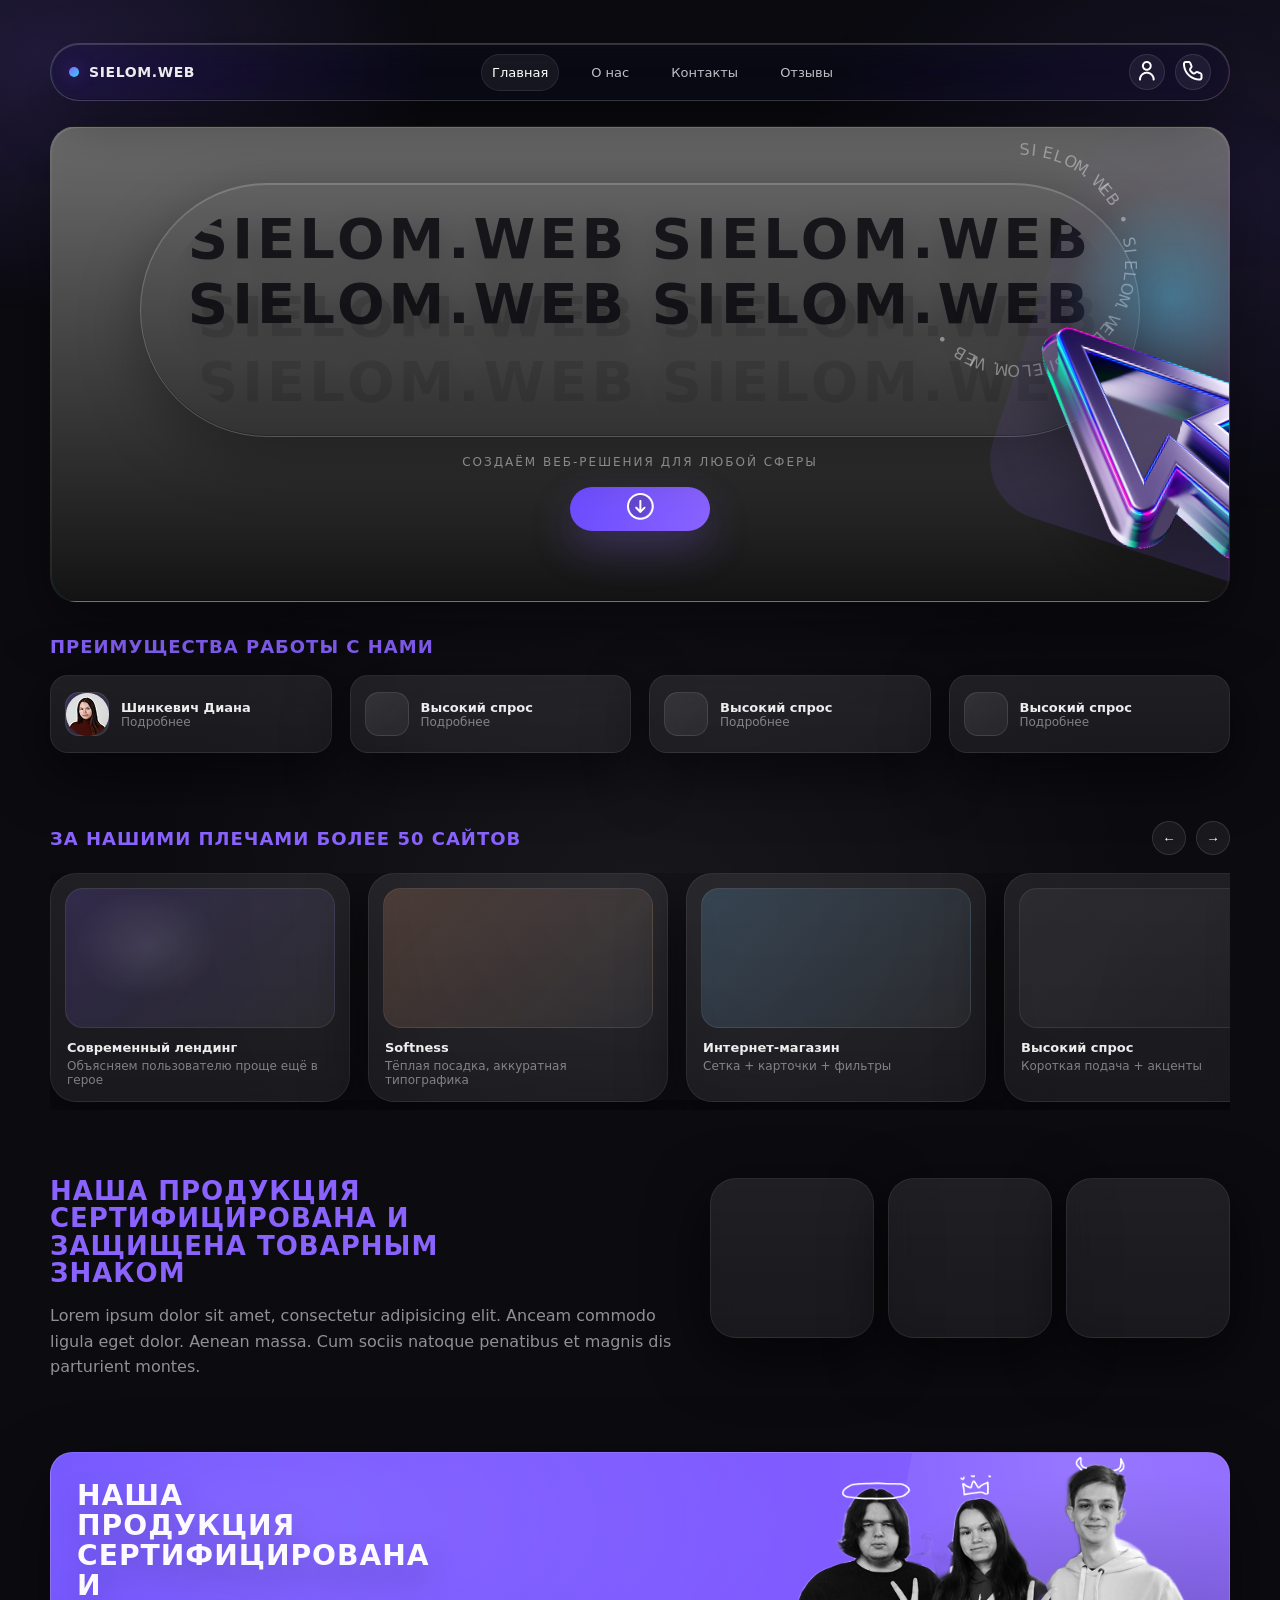
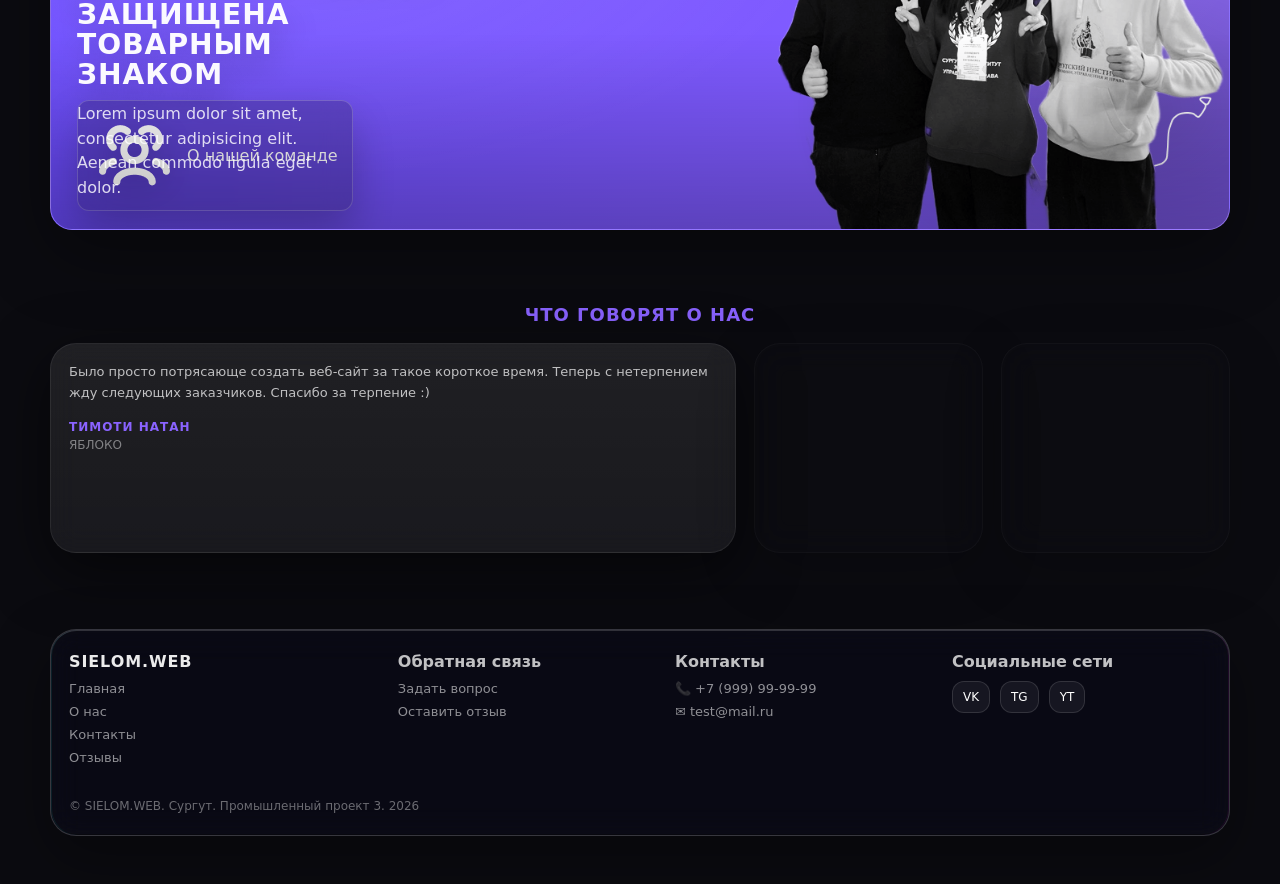
<file: main/index.html>
<!doctype html>
<html lang="ru">
<head>
  <meta charset="utf-8" />
  <meta name="viewport" content="width=device-width, initial-scale=1" />
  <title>SIELOM.WEB</title>
  <link rel="stylesheet" href="style.css" />
</head>

<body>
  <div class="bg-glow" aria-hidden="true"></div>

  <header class="topbar">
    <div class="container topbar__inner glass">
      <a class="brand" href="#">
        <span class="brand__dot"></span>
        SIELOM.WEB
      </a>

      <nav class="nav">
        <a class="nav__link is-active" href="#">Главная</a>
        <a class="nav__link" href="#about">О нас</a>
        <a class="nav__link" href="#contact">Контакты</a>
        <a class="nav__link" href="#reviews">Отзывы</a>
      </nav>

      <div class="topbar__actions">
        <button class="icon-btn" aria-label="Профиль"><img src="user.png" alt=""></button>
        <button class="icon-btn" aria-label="Звонок"><img src="phone.png" alt=""></button>
      </div>
    </div>
  </header>

  <!-- HERO -->
  <main class="container">
    <section class="hero ">
      <div class="hero__inner">
                  <img class="hero__cursor" src="cursor.png" alt="" aria-hidden="true">
        <div class="hero__mark-wrap">
        <div class="hero__mark">
          <div class="hero__marquee">
            <div class="hero__marquee-line">SIELOM.WEB SIELOM.WEB SIELOM.WEB SIELOM.WEB</div>
            <div class="hero__marquee-line is-shift">SIELOM.WEB SIELOM.WEB SIELOM.WEB SIELOM.WEB</div>
          </div>
        </div>
          <div class="hero__ring ring" data-text="SIELOM.WEB • SIELOM.WEB • SIELOM.WEB •"></div>
        </div>
        <p class="hero__sub">СОЗДАЁМ ВЕБ-РЕШЕНИЯ ДЛЯ ЛЮБОЙ СФЕРЫ</p>

        <button class="pill-btn" type="button" aria-label="Скролл вниз">
          <span class="pill-btn__icon"><img src="icon_down.png" alt=""></span>
        </button>

        <div class="hero__decor" aria-hidden="true"></div>
      </div>
    </section>

    <!-- FEATURES -->
    <section class="section" id="about">
      <div class="section__head">
        <h2 class="section__title accent">ПРЕИМУЩЕСТВА РАБОТЫ С НАМИ</h2>
      </div>

      <div class="features">
        <article class="mini-card glass">
          <div class="mini-card__avatar"><img src="designer.png" alt=""></div>
          <div class="mini-card__meta">
            <div class="mini-card__name">Шинкевич Диана</div>
            <div class="mini-card__sub">Подробнее</div>
          </div>
        </article>

        <article class="mini-card glass">
          <div class="mini-card__avatar is-gray"></div>
          <div class="mini-card__meta">
            <div class="mini-card__name">Высокий спрос</div>
            <div class="mini-card__sub">Подробнее</div>
          </div>
        </article>

        <article class="mini-card glass">
          <div class="mini-card__avatar is-gray"></div>
          <div class="mini-card__meta">
            <div class="mini-card__name">Высокий спрос</div>
            <div class="mini-card__sub">Подробнее</div>
          </div>
        </article>

        <article class="mini-card glass">
          <div class="mini-card__avatar is-gray"></div>
          <div class="mini-card__meta">
            <div class="mini-card__name">Высокий спрос</div>
            <div class="mini-card__sub">Подробнее</div>
          </div>
        </article>
      </div>
    </section>

    <!-- PORTFOLIO  -->
    <section class="section">
      <div class="section__head section__head--row">
        <h2 class="section__title accent">ЗА НАШИМИ ПЛЕЧАМИ БОЛЕЕ 50 САЙТОВ</h2>

        <div class="arrows">
          <button class="arrow-btn" aria-label="Назад">←</button>
          <button class="arrow-btn" aria-label="Вперёд">→</button>
        </div>
      </div>

      <div class="strip">
        <article class="shot glass">
          <div class="shot__img"></div>
          <div class="shot__text">
            <div class="shot__title">Современный лендинг</div>
            <div class="shot__sub">Объясняем пользователю проще ещё в герое</div>
          </div>
        </article>

        <article class="shot glass">
          <div class="shot__img is-soft"></div>
          <div class="shot__text">
            <div class="shot__title">Softness</div>
            <div class="shot__sub">Тёплая посадка, аккуратная типографика</div>
          </div>
        </article>

        <article class="shot glass">
          <div class="shot__img is-store"></div>
          <div class="shot__text">
            <div class="shot__title">Интернет-магазин</div>
            <div class="shot__sub">Сетка + карточки + фильтры</div>
          </div>
        </article>

        <article class="shot glass">
          <div class="shot__img is-dark"></div>
          <div class="shot__text">
            <div class="shot__title">Высокий спрос</div>
            <div class="shot__sub">Короткая подача + акценты</div>
          </div>
        </article>
      </div>
    </section>

    <!-- TWO COLUMN TEXT + GALLERY -->
    <section class="section">
      <div class="two">
        <div class="two__left">
          <h2 class="big accent">
            НАША ПРОДУКЦИЯ<br />
            СЕРТИФИЦИРОВАНА И<br />
            ЗАЩИЩЕНА ТОВАРНЫМ<br />
            ЗНАКОМ
          </h2>
          <p class="muted">
            Lorem ipsum dolor sit amet, consectetur adipisicing elit. Anceam commodo ligula eget dolor.
            Aenean massa. Cum sociis natoque penatibus et magnis dis parturient montes.
          </p>
        </div>

        <div class="two__right">
          <div class="gallery">
            <div class="gcard glass"></div>
            <div class="gcard glass"></div>
            <div class="gcard glass"></div>
          </div>
        </div>
      </div>
    </section>

    <!-- PURPLE TEAM BANNER -->
    <section class="banner">
      <div class="banner__inner">
        <div class="banner__copy">
          <h2 class="banner__title">НАША ПРОДУКЦИЯ<br>СЕРТИФИЦИРОВАНА И<br>ЗАЩИЩЕНА ТОВАРНЫМ<br>ЗНАКОМ</h2>
          <p class="banner__text">
            Lorem ipsum dolor sit amet, consectetur adipisicing elit. Aenean commodo ligula eget dolor.
          </p>
        </div>

        <div class="banner__team" aria-hidden="true">
          <!-- место фото -->
          <div class="team-silhouette"><img src="command_photo.png" alt=""></div>
        </div>

        <a class="banner__btn glass" href="#about">
          <span class="banner__btn-ico"><img src="Users_Group.png" alt=""></span>
          <span>О нашей команде</span>
        </a>
      </div>
    </section>

    <!-- REVIEWS -->
    <section class="section" id="reviews">
      <div class="section__head center">
        <h2 class="section__title accent">ЧТО ГОВОРЯТ О НАС</h2>
      </div>

      <div class="reviews">
        <article class="review glass">
          <p class="review__text">
            Было просто потрясающе создать веб-сайт за такое короткое время. Теперь с нетерпением жду
            следующих заказчиков. Спасибо за терпение :)
          </p>
          <div class="review__who">
            <div class="review__name accent">ТИМОТИ НАТАН</div>
            <div class="review__sub">ЯБЛОКО</div>
          </div>
        </article>

        <article class="review glass is-dim"></article>
        <article class="review glass is-dim"></article>
      </div>
    </section>
  </main>

  <!-- FOOTER -->
  <footer class="footer" id="contact">
    <div class="container footer__inner glass">
      <div class="footer__col">
        <div class="footer__brand">SIELOM.WEB</div>
        <a class="footer__link" href="#">Главная</a>
        <a class="footer__link" href="#about">О нас</a>
        <a class="footer__link" href="#contact">Контакты</a>
        <a class="footer__link" href="#reviews">Отзывы</a>
      </div>

      <div class="footer__col">
        <div class="footer__title">Обратная связь</div>
        <a class="footer__link" href="#">Задать вопрос</a>
        <a class="footer__link" href="#">Оставить отзыв</a>
      </div>

      <div class="footer__col">
        <div class="footer__title">Контакты</div>
        <div class="footer__text">📞 +7 (999) 99-99-99</div>
        <div class="footer__text">✉️ test@mail.ru</div>
      </div>

      <div class="footer__col">
        <div class="footer__title">Социальные сети</div>
        <div class="social">
          <a class="social__btn" href="#" aria-label="VK">VK</a>
          <a class="social__btn" href="#" aria-label="TG">TG</a>
          <a class="social__btn" href="#" aria-label="YouTube">YT</a>
        </div>
      </div>

      <div class="footer__bottom">
        <span>© SIELOM.WEB. Сургут. Промышленный проект 3. 2026</span>
      </div>
    </div>
  </footer>

<script src="scripts.js"></script>
</body>
</html>
</file>
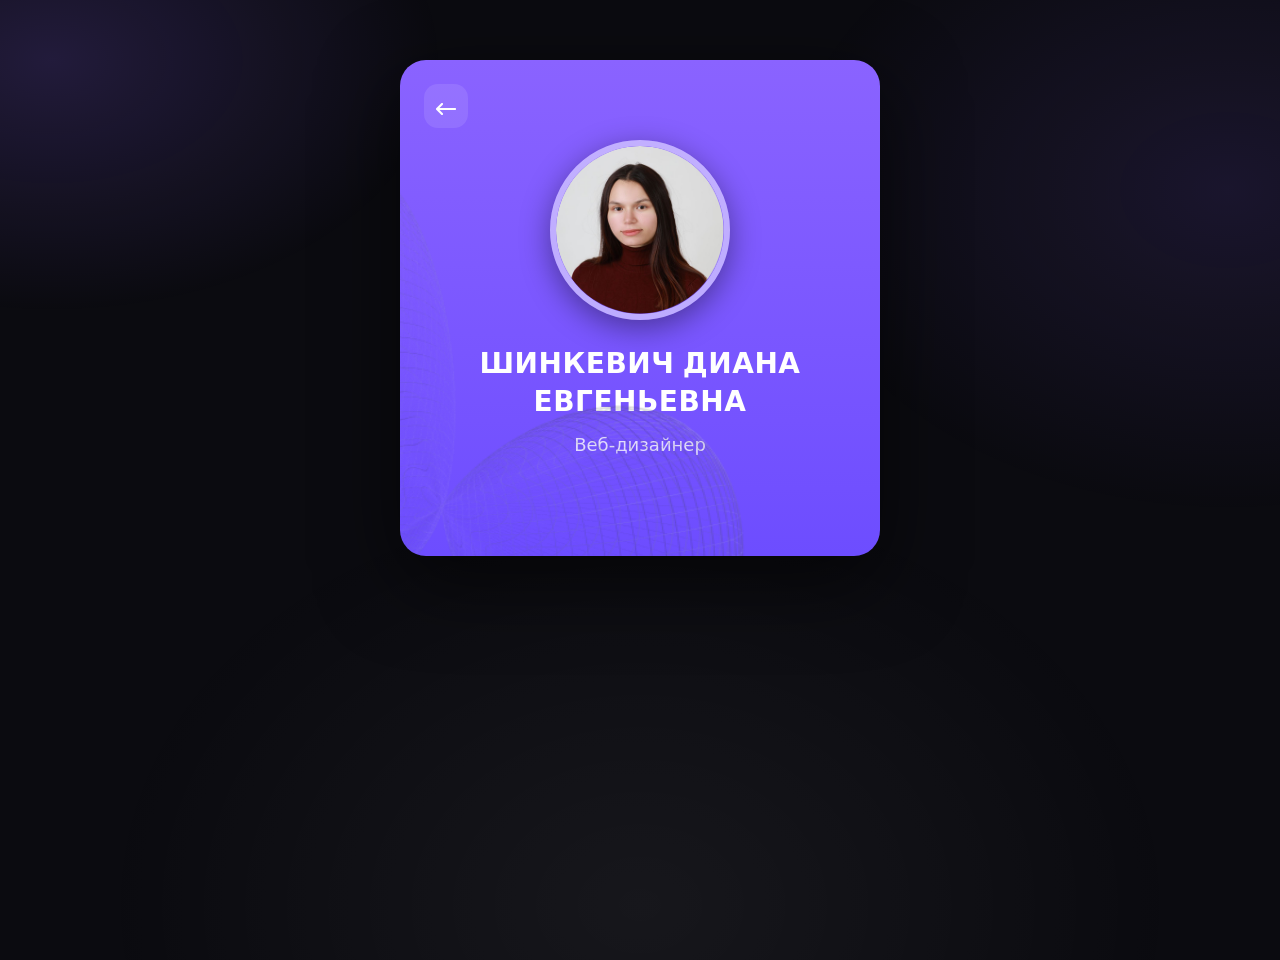
<file: card.html>
<!doctype html>
<html lang="ru">
<head>
  <meta charset="utf-8" />
  <meta name="viewport" content="width=device-width, initial-scale=1" />
  <title>Команда — SIELOM.WEB</title>
  <!-- Fonts -->
  <link rel="stylesheet" href="style.css" />
</head>
<body>
  <div class="bg-glow" aria-hidden="true"></div>

  <section class="team-card">
  <a class="team-card__back" href="index.html" aria-label="Назад"><img src="img/left-arrow.png" alt=""></a>

  <div class="team-card__avatar">
    <img src="img/designer-hero.png" alt="Шинкевич Диана Евгеньевна">
  </div>

  <h3 class="team-card__name">Шинкевич Диана Евгеньевна</h3>
  <div class="team-card__job">Веб‑дизайнер</div>

  <img class="team-card__shape" src="img/vector.png" alt="" aria-hidden="true">
</section>

</body>
</html>
</file>
<file: main/style.css>
:root{
  --bg: #0b0b10;
  --panel: rgba(255,255,255,.06);
  --panel-strong: rgba(255,255,255,.085);
  --stroke: rgba(255,255,255,.10);
  --stroke-soft: rgba(255,255,255,.07);

  --text: rgba(255,255,255,.92);
  --muted: rgba(255,255,255,.55);

  --accent: #8a63ff;   
  --accent2: #6d4dff;
  --shadow: 0 18px 60px rgba(0,0,0,.55);

  --radius-xl: 26px;
  --radius-lg: 18px;
  --radius-md: 14px;

  --container: 1180px;
}

*{ box-sizing:border-box; }
html,body{ height:100%; }
body{
  margin:0;
  font-family: ui-sans-serif, system-ui, -apple-system, Segoe UI, Roboto, Arial, "Noto Sans", "Helvetica Neue", sans-serif;
  background: var(--bg);
  color: var(--text);
}

/* container */
.container{
  width: min(var(--container), calc(100% - 40px));
  margin: 0 auto;
}

/* glow background */
.bg-glow{
  position: fixed;
  inset: -200px;
  pointer-events: none;
  background:
    radial-gradient(650px 420px at 15% 20%, rgba(138,99,255,.18), transparent 60%),
    radial-gradient(720px 520px at 85% 30%, rgba(138,99,255,.12), transparent 62%),
    radial-gradient(900px 700px at 50% 85%, rgba(255,255,255,.05), transparent 60%);
  filter: blur(0px);
  z-index: -1;
}

/* glass panel */
.glass{
  background: linear-gradient(180deg, var(--panel-strong), var(--panel));
  border: 1px solid var(--stroke-soft);
  box-shadow: var(--shadow);
  backdrop-filter: blur(14px);
  -webkit-backdrop-filter: blur(14px);
}

/* topbar */
.topbar{
  position: relative;
  top: 18px;
  z-index: 50;
  padding: 25px 18px ;
}
.topbar__inner{
  height: 58px;
  border-radius: 999px;
  display:flex;
  align-items:center;
  justify-content: space-between;
  padding: 18px 18px;
}

.brand{
  display:flex;
  align-items:center;
  gap:10px;
  text-decoration:none;
  color: var(--text);
  font-weight: 700;
  letter-spacing: .6px;
  font-size: 14px;
}
.brand__dot{
  width: 10px; height: 10px;
  border-radius: 999px;
  background: linear-gradient(135deg, var(--accent), #2dd4ff);
  box-shadow: 0 0 18px rgba(138,99,255,.45);
}

.nav{
  display:flex;
  gap: 22px;
  align-items:center;
}
.nav__link{
  color: rgba(255,255,255,.75);
  text-decoration:none;
  font-size: 13px;
  padding: 10px 10px;
  border-radius: 999px;
}
.nav__link:hover{ color: #fff; background: rgba(255,255,255,.05); }
.nav__link.is-active{
  color:#fff;
  background: rgba(255,255,255,.06);
  border: 1px solid rgba(255,255,255,.08);
}

.topbar__actions{
  display:flex;
  gap: 10px;
}
.icon-btn{
  width: 36px; height: 36px;
  border-radius: 999px;
  border: 1px solid rgba(255,255,255,.10);
  background: rgba(255,255,255,.06);
  color:#fff;
  cursor:pointer;
}
.icon-btn:hover{ background: rgba(255,255,255,.10); }

/* hero */
.hero {
  position: relative;
  margin-top: 18px;
  border-radius: var(--radius-xl);
  overflow: hidden;

  /* полупрозрачный тёмный фон, вместо сплошного градиента */
  border-radius: var(--radius-xl);
  background: rgba(28, 29, 48, 0.20);          /* вместо непрозрачного градиента */
  border: 1px solid rgba(255,255,255,.18);

  backdrop-filter: blur(18px) saturate(160%) contrast(1.05) brightness(1.05);
  -webkit-backdrop-filter: blur(18px) saturate(160%) contrast(1.05) brightness(1.05);

  box-shadow:
    0 22px 60px rgba(0,0,0,.35),
    inset 0 1px 0 rgba(255,255,255,.10),
    inset 0 -1px 0 rgba(0,0,0,.25);
}

.hero::before{
  content:"";
  position:absolute;
  inset:-60% -70% auto auto;
  width:700px;
  height:700px;
  background: radial-gradient(circle at 30% 30%, rgba(255,255,255,.22), transparent 60%);
  transform: rotate(15deg);
  opacity:.6;
  pointer-events:none;
  mix-blend-mode: screen;
  filter: blur(1px);
}

.hero::after{
  content:"";
  position:absolute;
  inset:0;
  border-radius: inherit;
  pointer-events:none;
  box-shadow:
    inset 1px 0 0 rgba(0,255,255,.15),
    inset -1px 0 0 rgba(255,0,255,.15),
    inset 0 1px 0 rgba(255,255,255,.12),
    inset 0 -1px 0 rgba(0,0,0,.22);
  opacity:.55;
  mix-blend-mode: screen;
  filter: blur(.5px);
}

.hero__inner{
  position: relative;
  padding: 56px 22px 70px;
  min-height: 360px;
  display:flex;
  flex-direction: column;
  align-items:center;
  justify-content:center;
  gap: 18px;
}



.hero__mark{
  width: min(1000px, 100%);
  position: relative;
  border-radius: 999px;
  padding: 22px 24px;
  overflow: hidden;

  /* тонкая рамка */
  border: 1px solid rgba(255,255,255,.18);

  /* отделяем и даём “стеклянный” край */
  box-shadow:
    0 18px 60px rgba(0,0,0,.35),          /* внешняя тень */
    inset 0 1px 0 rgba(255,255,255,.18),  /* внутренний верхний блик */
    inset 0 -1px 0 rgba(0,0,0,.25);       /* внутреннее затемнение снизу */
}


.hero__cursor{
  position: absolute;
  z-index: 6;
  width: max-content;
  height: auto;
   right: -200px;   /*уходит чуть наружу капсулы */
  top: 100px;    
  transform: rotate(10deg);

  filter: drop-shadow(0 18px 35px rgba(0,0,0,.45));
  pointer-events: none;
  user-select: none;
}

.hero__marquee{
  overflow:hidden;
  border-radius: 999px;
}
.hero__marquee-line{
  font-weight: 800;
  letter-spacing: 4px;
  font-size: 56px;
  text-align:center;
  opacity: .85;
  color: #0b0b10;
  text-transform: uppercase;

  /* лёгкое свечение букв (по желанию) */
  text-shadow: 0 10px 30px rgba(0,0,0,.25);
}
.hero__marquee-line.is-shift{
  margin-top: -52px;
  opacity: .14;
  transform: translateX(10px);
}
.hero__ring{
  position: absolute;
  right: 28px;
  top: 12px;
font-size: 14px;
  letter-spacing: 3px;
  opacity: .65;

}


.ring{
  position:absolute;
  right:20px;
  top:-18px;
  width:190px;
  height:190px;
  opacity:.55;
  pointer-events:none;
}

.ring span{
  position:absolute;
  left:50%;
  top:50%;
  transform-origin: 0 0; /*  вращать от центра */
  font-size: 16px;
  letter-spacing:3px;
  color: rgba(255,255,255,.55);
  text-transform: uppercase;
  white-space: pre;
}

/* вращение всего кольца  */
.ring{ animation: ringSpin 10s linear infinite; }
@keyframes ringSpin{ to{ transform: rotate(360deg); } }


.hero{
  margin-top: 18px;
  border-radius: var(--radius-xl);
  overflow:hidden;
  background: linear-gradient(180deg, #6C6C6C 0%, #131313 100%);
  border: 1px solid rgba(255,255,255,.06);
}

.hero__inner{
  position: relative;
  padding: 56px 22px 70px;
  min-height: 360px;
  display:flex;
  flex-direction: column;
  align-items:center;
  justify-content:center;
  gap: 18px;
}

.hero__mark-wrap{
  width: min(1000px, 100%);
  position: relative;
}

.hero__mark{
  width: min(1000px, 100%);
  width: 100%;
  position: relative;
  border-radius: 999px;
  padding: 22px 24px;
  overflow: hidden;

  /* тонкая рамка */
  border: 1px solid rgba(255,255,255,.18);

  /* отделяем и даём “стеклянный” край */
  box-shadow:
    0 18px 60px rgba(0,0,0,.35),          /* внешняя тень */
    inset 0 1px 0 rgba(255,255,255,.18),  /* внутренний верхний блик */
    inset 0 -1px 0 rgba(0,0,0,.25);       /* внутреннее затемнение снизу */
}


.hero__cursor{
  position: absolute;
  z-index: 6;
  width: max-content;
  height: auto;
   right: -120px;   /*уходит чуть наружу капсулы */
  top: 100px;    
  transform: rotate(10deg);

  filter: drop-shadow(0 18px 35px rgba(0,0,0,.45));
  pointer-events: none;
  user-select: none;
}

.hero__marquee{
  overflow:hidden;
  border-radius: 999px;
}
.hero__marquee-line{
  font-weight: 800;
  letter-spacing: 4px;
  font-size: 56px;
  text-align:center;
  opacity: .85;
  color: #0b0b10;
  text-transform: uppercase;

  /* лёгкое свечение букв (по желанию) */
  text-shadow: 0 10px 30px rgba(0,0,0,.25);
}
.hero__marquee-line.is-shift{
  margin-top: -52px;
  opacity: .14;
  transform: translateX(10px);
}



.ring{
  position:absolute;
  right:10px;
  top:-18px;
  width:220px;
  height:190px;
  opacity:.75;
  pointer-events:none;
}

.ring span{
  position:absolute;
  left:50%;
  top:50%;
  transform-origin: 0 0; /*  вращать от центра */
  font-size: 16px;
  letter-spacing:5px;
  color: rgba(255,255,255,.55);
  text-transform: uppercase;
  white-space: pre;
}

/* вращение всего кольца  */
.ring{ animation: ringSpin 10s linear infinite; }
@keyframes ringSpin{ to{ transform: rotate(360deg); } }


.hero__sub{
  margin:0;
  color: rgba(255,255,255,.55);
  font-size: 12px;
  letter-spacing: 2px;
  text-transform: uppercase;
}

.pill-btn{
  width: 140px;
  height: 44px;
  border: none;
  border-radius: 999px;
  cursor:pointer;
  color:#fff;
  background: linear-gradient(90deg, var(--accent2), var(--accent));
  box-shadow: 0 18px 40px rgba(138,99,255,.25);
}
.pill-btn__icon{
  display:inline-flex;
  width: 22px;
  height: 22px;
  align-items:center;
  justify-content:center;
  border-radius: 999px;
  background: rgba(0,0,0,.18);
}

.hero__decor{
  position:absolute;
  right: -220px;
  top: 50%;
  width: 420px;
  height: 420px;
  border-radius: 60px;
  transform: translateY(-50%) rotate(18deg);
  background:
    linear-gradient(135deg, rgba(138,99,255,.0), rgba(138,99,255,.25)),
    radial-gradient(180px 180px at 30% 40%, rgba(45,212,255,.35), transparent 60%),
    radial-gradient(200px 200px at 65% 65%, rgba(138,99,255,.35), transparent 55%);
  filter: blur(.2px);
  opacity: .95;
}

/* section */
.section{ padding: 34px 0; }
.section__head{
  display:flex;
  align-items:flex-end;
  justify-content:space-between;
  gap: 18px;
  margin-bottom: 18px;
}
.section__head.center{ justify-content:center; }
.section__head--row{ align-items:center; }
.section__title{
  margin:0;
  font-size: 18px;
  letter-spacing: 1px;
  text-transform: uppercase;
}
.accent{ color: var(--accent); }
.muted{ color: var(--muted); line-height: 1.6; }

/* features row */
.features{
  display:grid;
  grid-template-columns: repeat(4, 1fr);
  gap: 18px;
}
.mini-card{
  border-radius: var(--radius-lg);
  padding: 14px;
  display:flex;
  align-items:center;
  gap: 12px;
  min-height: 78px;
}
.mini-card__avatar{
  width: 44px; height: 44px;
  border-radius: 14px;
  background:
    radial-gradient(16px 16px at 30% 30%, rgba(255,255,255,.20), transparent 60%),
    linear-gradient(135deg, rgba(138,99,255,.25), rgba(255,255,255,.08));
  border: 1px solid rgba(255,255,255,.10);
}
.mini-card__avatar.is-gray{
  background: linear-gradient(135deg, rgba(255,255,255,.09), rgba(255,255,255,.05));
}
.mini-card__name{
  font-weight: 650;
  font-size: 13px;
}
.mini-card__sub{
  font-size: 12px;
  color: rgba(255,255,255,.45);
}

/* portfolio strip */
.arrows{ display:flex; gap: 10px; }
.arrow-btn{
  width: 34px; height: 34px;
  border-radius: 999px;
  border: 1px solid rgba(255,255,255,.12);
  background: rgba(255,255,255,.06);
  color:#fff;
  cursor:pointer;
}
.arrow-btn:hover{ background: rgba(255,255,255,.10); }

.strip{
  display:flex;
  gap: 18px;
  overflow:auto;
  padding-bottom: 8px;
  scroll-snap-type: x mandatory;
}
.strip::-webkit-scrollbar{ height: 10px; }
.strip::-webkit-scrollbar-thumb{ background: rgba(255,255,255,.08); border-radius: 99px; }

.shot{
  flex: 0 0 300px;
  border-radius: var(--radius-xl);
  padding: 14px;
  scroll-snap-align: start;
}
.shot__img{
  height: 140px;
  border-radius: 18px;
  background:
    linear-gradient(135deg, rgba(138,99,255,.18), rgba(255,255,255,.06)),
    radial-gradient(120px 90px at 30% 40%, rgba(255,255,255,.10), transparent 60%);
  border: 1px solid rgba(255,255,255,.08);
}
.shot__img.is-soft{
  background: linear-gradient(135deg, rgba(255,170,120,.18), rgba(255,255,255,.05));
}
.shot__img.is-store{
  background: linear-gradient(135deg, rgba(120,200,255,.18), rgba(255,255,255,.05));
}
.shot__img.is-dark{
  background: linear-gradient(135deg, rgba(255,255,255,.06), rgba(255,255,255,.02));
}
.shot__text{ padding: 12px 2px 0; }
.shot__title{ font-weight: 750; font-size: 13px; }
.shot__sub{ color: rgba(255,255,255,.45); font-size: 12px; margin-top: 4px; }

/* two columns */
.two{
  display:grid;
  grid-template-columns: 1.1fr .9fr;
  gap: 24px;
  align-items:start;
}
.big{
  margin:0 0 10px;
  font-size: 26px;
  line-height: 1.05;
  letter-spacing: 1px;
  text-transform: uppercase;
}
.gallery{
  display:grid;
  grid-template-columns: repeat(3, 1fr);
  gap: 14px;
}
.gcard{
  height: 160px;
  border-radius: var(--radius-xl);
}

/* banner */
/* banner */

.banner{
  padding: 22px 0 40px;
}

.banner__inner{
  position: relative;
  border-radius: 22px;
  overflow: hidden;
  /* --teamW: clamp(280px, 42%, 520px) */

  background:
    radial-gradient(900px 420px at 18% 18%, rgba(255,255,255,.12), transparent 62%),
    radial-gradient(520px 360px at 92% 68%, rgba(0,0,0,.30), transparent 66%),
    linear-gradient(90deg, var(--accent2), var(--accent));

  min-height: 240px;
  padding: 28px 26px;

  border: 1px solid rgba(255,255,255,.16);
  box-shadow: 0 24px 70px rgba(0,0,0,.35);
  isolation: isolate;
}

/* лёгкий блик */
.banner__inner::before{
  content:"";
  position:absolute;
  inset:-140px -220px auto auto;
  width: 560px;
  height: 560px;
  background: radial-gradient(circle at 30% 30%, rgba(255,255,255,.22), transparent 62%);
  transform: rotate(12deg);
  opacity:.65;
  pointer-events:none;
  z-index: 0;
}

/* мягкое затемнение снизу */
.banner__inner::after{
  content:"";
  position:absolute;
  left:0; right:0; bottom:0;
  height: 52%;
  background: linear-gradient(180deg, transparent, rgba(0,0,0,.26));
  pointer-events:none;
  z-index: 0;
}

.banner__copy{
  width: min(620px, 100%);
  position: relative;
  z-index: 2;
}

/* чтобы текст не залезал под команду на широких экранах */
@media (min-width: 920px){
  .banner__copy{ padding-right: 380px; }
}

.banner__title{
  margin:0;
  color: rgba(255,255,255,.97);
  text-transform: uppercase;
  letter-spacing: 1px;
  font-size: clamp(24px, 2.2vw, 32px);
  line-height: 1.06;

  text-shadow: 0 16px 34px rgba(0,0,0,.30);
}

.banner__text{
  margin: 12px 0 0;
  color: rgba(255,255,255,.82);
  max-width: 520px;
  line-height: 1.55;
}

.banner__team{
  position: absolute;
  top: 0;
  right: 0;
  bottom: 0;

  width: var(--teamW);
  height: auto;

  opacity: 1;
  pointer-events: none;
}

/* 4) Контейнер фото — на всю высоту */
.team-silhouette{
  width: 100%;
  height: 100%;
  border-radius: 0;    
  border: none;
  background: transparent;
  overflow: hidden;
}
/* мягкий фейд слева у картинки */
.team-silhouette::before{
  content:"";
  position:absolute;
  inset:0;
  /* background: linear-gradient(90deg, rgba(0,0,0,.28), transparent 55%); */
  pointer-events:none;
}

/* 5) Картинка заполняет правую часть полностью */
.team-silhouette img{
  width: 100%;
  height: 100%;
  object-fit: cover;         
  object-position: center bottom;
  transform: none;
  filter: grayscale(1) contrast(1.08) brightness(1.06);
}
/* .team-silhouette::after{
  content:"";
  position:absolute;
  left:0; right:0; bottom:0;
  height: 55%;
  /* background: linear-gradient(180deg, transparent, rgba(0,0,0,.28)); 
  pointer-events:none;
} */

.banner__btn{
  position:absolute;
  left: 26px;
  bottom: 18px;
  display:inline-flex;
  align-items:center;
  gap: 10px;
  padding: 10px 14px;
  border-radius: 12px;
  text-decoration:none;
  color: #fff;
  background: rgba(0,0,0,.18);
  border: 1px solid rgba(255,255,255,.22);
  box-shadow: 0 20px 40px rgba(0,0,0,.22);
}
.banner__btn-ico{ filter: drop-shadow(0 8px 18px rgba(0,0,0,.25)); }

/* reviews */
.reviews{
  display:grid;
  grid-template-columns: 1.2fr .4fr .4fr;
  gap: 18px;
  align-items:stretch;
}
.review{
  border-radius: var(--radius-xl);
  padding: 18px 18px 16px;
  min-height: 210px;
}
.review__text{
  margin:0;
  color: rgba(255,255,255,.72);
  line-height: 1.6;
  font-size: 13px;
}
.review__who{ margin-top: 16px; }
.review__name{
  font-weight: 800;
  letter-spacing: 1px;
  text-transform: uppercase;
  font-size: 12px;
}
.review__sub{
  color: rgba(255,255,255,.45);
  margin-top: 4px;
  font-size: 12px;
}
.review.is-dim{
  opacity: .35;
  background: rgba(255,255,255,.03);
}

/* footer */
.footer{ padding: 42px 0 48px; }
.footer__inner{
  border-radius: var(--radius-xl);
  padding: 22px 18px;
  display:grid;
  grid-template-columns: 1.2fr 1fr 1fr 1fr;
  gap: 18px;
  position: relative;
}
.footer__brand{
  font-weight: 850;
  letter-spacing: .9px;
  margin-bottom: 10px;
}
.footer__title{
  font-weight: 750;
  margin-bottom: 10px;
  color: rgba(255,255,255,.75);
}
.footer__link{
  display:block;
  color: rgba(255,255,255,.55);
  text-decoration:none;
  margin: 8px 0;
  font-size: 13px;
}
.footer__link:hover{ color:#fff; }
.footer__text{
  color: rgba(255,255,255,.55);
  margin: 8px 0;
  font-size: 13px;
}
.social{ display:flex; gap: 10px; flex-wrap:wrap; }
.social__btn{
  padding: 8px 10px;
  border-radius: 12px;
  border: 1px solid rgba(255,255,255,.12);
  background: rgba(255,255,255,.06);
  color:#fff;
  text-decoration:none;
  font-size: 12px;
}
.social__btn:hover{ background: rgba(255,255,255,.10); }

.footer__bottom{
  grid-column: 1 / -1;
  margin-top: 8px;
  color: rgba(255,255,255,.40);
  font-size: 12px;
}

/* responsive */
@media (max-width: 1100px){
  .features{ grid-template-columns: repeat(2, 1fr); }
  .two{ grid-template-columns: 1fr; }
  .reviews{ grid-template-columns: 1fr; }
  .banner__team{ display:none; }
}
@media (max-width: 720px){
  .nav{ display:none; } /* на мобилке можно добавить бургер позже */
  .hero__marquee-line{ font-size: 40px; }
  .hero__marquee-line.is-shift{ margin-top: -40px; }
  .footer__inner{ grid-template-columns: 1fr 1fr; }
}
@media (max-width: 460px){
  .footer__inner{ grid-template-columns: 1fr; }
}



.topbar__inner.glass,
.footer__inner.glass{
  position: relative;
  overflow: hidden;
  background: rgba(28, 29, 48, 0.20);
  border: 1px solid rgba(255,255,255,.18);
  -webkit-backdrop-filter: blur(16px) saturate(160%) contrast(1.05) brightness(1.05);
  backdrop-filter: blur(16px) saturate(160%) contrast(1.05) brightness(1.05);
  
  box-shadow:
    0 22px 60px rgba(0,0,0,.35),
    inset 0 1px 0 rgba(255,255,255,.10),
    inset 0 -1px 0 rgba(0,0,0,.25);
}


.topbar__inner.glass::before,
.footer__inner.glass::before{
  content: "";
  position: absolute;
 
  inset: -60% -70% auto auto;
  width: 600px;
  height: 600px;
  background: radial-gradient(circle at 28% 32%, rgba(255,255,255,.22), transparent 60%);
  transform: rotate(15deg);
  opacity: .6;
  pointer-events: none;
  mix-blend-mode: screen;
  filter: blur(1px);
}

.topbar__inner.glass::after,
.footer__inner.glass::after{
  content: "";
  position: absolute;
  inset: 0;
  border-radius: inherit;
  pointer-events: none;
  box-shadow:
    inset 1px 0 0 rgba(0,255,255,.15),
    inset -1px 0 0 rgba(255,0,255,.15),
    inset 0 1px 0 rgba(255,255,255,.12),
    inset 0 -1px 0 rgba(0,0,0,.22);
  opacity: .55;
  mix-blend-mode: screen;
  filter: blur(.5px);
}

/* responsive */
@media (max-width: 1100px){
  .features{ grid-template-columns: repeat(2, 1fr); }
  .two{ grid-template-columns: 1fr; }
  .reviews{ grid-template-columns: 1fr; }
  .banner__team{ display:none; }
}
@media (max-width: 720px){
  .nav{ display:none; } /* на мобилке можно добавить бургер позже */
  .hero__marquee-line{ font-size: 40px; }
  .hero__marquee-line.is-shift{ margin-top: -40px; }
  .footer__inner{ grid-template-columns: 1fr 1fr; }
}
@media (max-width: 460px){
  .footer__inner{ grid-template-columns: 1fr; }
}

@media (max-width: 860px){
  .banner__copy{ padding-right: 0; }

  .banner__team{
    position: relative;
    width: 100%;
    height: 220px;
    top: auto; right: auto; bottom: auto;
    margin-top: 14px;
  }
}
</file>
<file: style.css>
@font-face{font-family:"Satoshi";src:url("fonts/Satoshi-Regular.otf") format("opentype");font-weight:400;font-style:normal;font-display:swap;}
@font-face{font-family:"Satoshi";src:url("fonts/Satoshi-Italic.otf") format("opentype");font-weight:400;font-style:italic;font-display:swap;}
@font-face{font-family:"Satoshi";src:url("fonts/Satoshi-Medium.otf") format("opentype");font-weight:500;font-style:normal;font-display:swap;}
@font-face{font-family:"Satoshi";src:url("fonts/Satoshi-MediumItalic.otf") format("opentype");font-weight:500;font-style:italic;font-display:swap;}
@font-face{font-family:"Satoshi";src:url("fonts/Satoshi-Bold.otf") format("opentype");font-weight:700;font-style:normal;font-display:swap;}
@font-face{font-family:"Satoshi";src:url("fonts/Satoshi-BoldItalic.otf") format("opentype");font-weight:700;font-style:italic;font-display:swap;}
@font-face{font-family:"Satoshi";src:url("fonts/Satoshi-Black.otf") format("opentype");font-weight:900;font-style:normal;font-display:swap;}
@font-face{font-family:"Satoshi";src:url("fonts/Satoshi-BlackItalic.otf") format("opentype");font-weight:900;font-style:italic;font-display:swap;}

@font-face{font-family:"Cooper Hewitt";src:url("fonts/CooperHewitt-Book.otf") format("opentype");font-weight:400;font-style:normal;font-display:swap;}
@font-face{font-family:"Cooper Hewitt";src:url("fonts/CooperHewitt-BookItalic.otf") format("opentype");font-weight:400;font-style:italic;font-display:swap;}
@font-face{font-family:"Cooper Hewitt";src:url("fonts/CooperHewitt-Medium.otf") format("opentype");font-weight:500;font-style:normal;font-display:swap;}
@font-face{font-family:"Cooper Hewitt";src:url("fonts/CooperHewitt-MediumItalic.otf") format("opentype");font-weight:500;font-style:italic;font-display:swap;}
@font-face{font-family:"Cooper Hewitt";src:url("fonts/CooperHewitt-Bold.otf") format("opentype");font-weight:700;font-style:normal;font-display:swap;}
@font-face{font-family:"Cooper Hewitt";src:url("fonts/CooperHewitt-BoldItalic.otf") format("opentype");font-weight:700;font-style:italic;font-display:swap;}

@font-face{font-family:"Risha Neo";src:url("fonts/RishaNeo.woff2") format("woff2"),url("fonts/RishaNeo.woff") format("woff");font-weight:400;font-style:normal;font-display:swap;}

@font-face{font-family:"Seenonim";src:url("fonts/seenonim-v1.otf") format("opentype"),url("fonts/seenonim-v1.ttf") format("truetype");font-weight:400;font-style:normal;font-display:swap;}

@font-face{font-family:"Bold Pixels";src:url("fonts/boldpixels.woff2") format("woff2"),url("fonts/boldpixels.woff") format("woff"),url("fonts/boldpixels.ttf") format("truetype");font-weight:400;font-style:normal;font-display:swap;}

@font-face{font-family:"Onder";src:url("fonts/Onder-Regular.ttf") format("truetype");font-weight:400;font-style:normal;font-display:swap;}

:root{
  --bg: #0b0b10;
  --panel: rgba(255,255,255,.06);
  --panel-strong: rgba(255,255,255,.085);
  --stroke: rgba(255,255,255,.10);
  --stroke-soft: rgba(255,255,255,.07);

  --text: rgba(255,255,255,.92);
  --muted: rgba(255,255,255,.55);

  --accent: #8a63ff;   
  --accent2: #6d4dff;
  --shadow: 0 18px 60px rgba(0,0,0,.55);

  --radius-xl: 26px;
  --radius-lg: 18px;
  --radius-md: 14px;

  --container: 1180px;

  /* шрифты */
  --font-main: "Satoshi", ui-sans-serif, system-ui, -apple-system, Segoe UI, Roboto, Arial, "Noto Sans", "Helvetica Neue", sans-serif;
  --font-heading: "Cooper Hewitt", var(--font-main);
  --font-accent: "Risha Neo", var(--font-main);
  --font-hand: "Seenonim", cursive;
  --font-pixel: "Bold Pixels", ui-monospace, SFMono-Regular, Menlo, Monaco, Consolas, "Liberation Mono", "Courier New", monospace;
  --font-alt: "Onder", var(--font-main);

}

*{ box-sizing:border-box; }
html,body{ height:100%; }
body{
  margin:0;
  font-family: var(--font-main);
  background: var(--bg);
  color: var(--text);
}

/* container */
.container{
  width: min(var(--container), calc(100% - 40px));
  margin: 0 auto;
}

/* glow background */
.bg-glow{
  position: fixed;
  inset: -200px;
  pointer-events: none;
  background:
    radial-gradient(650px 420px at 15% 20%, rgba(138,99,255,.18), transparent 60%),
    radial-gradient(720px 520px at 85% 30%, rgba(138,99,255,.12), transparent 62%),
    radial-gradient(900px 700px at 50% 85%, rgba(255,255,255,.05), transparent 60%);
  filter: blur(0px);
  z-index: -1;
}

/* glass panel */
.glass{
  background: linear-gradient(180deg, var(--panel-strong), var(--panel));
  border: 1px solid var(--stroke-soft);
  box-shadow: var(--shadow);
  backdrop-filter: blur(14px);
  -webkit-backdrop-filter: blur(14px);
}

/* topbar */
.topbar{
  position: relative;
  top: 18px;
  z-index: 50;
  padding: 25px 18px ;
}
.topbar__inner{
  height: 58px;
  border-radius: 999px;
  display:flex;
  align-items:center;
  justify-content: space-between;
  padding: 18px 18px;
}

.brand{
  display:flex;
  align-items:center;
  gap:10px;
  text-decoration:none;
  color: var(--text);
  font-weight: 700;
  letter-spacing: .6px;
  font-size: 14px;
}
.brand__dot{
  width: 10px; height: 10px;
  border-radius: 999px;
  background: linear-gradient(135deg, var(--accent), #2dd4ff);
  box-shadow: 0 0 18px rgba(138,99,255,.45);
}

.nav{
  display:flex;
  gap: 22px;
  align-items:center;
}
.nav__link{
  color: rgba(255,255,255,.75);
  text-decoration:none;
  font-size: 13px;
  padding: 10px 10px;
  border-radius: 999px;
}
.nav__link:hover{ color: #fff; background: rgba(255,255,255,.05); }
.nav__link.is-active{
  color:#fff;
  background: rgba(255,255,255,.06);
  border: 1px solid rgba(255,255,255,.08);
}

.topbar__actions{
  display:flex;
  gap: 10px;
}
.icon-btn{
  width: 36px; height: 36px;
  border-radius: 999px;
  border: 1px solid rgba(255,255,255,.10);
  background: rgba(255,255,255,.06);
  color:#fff;
  cursor:pointer;
}
.icon-btn:hover{ background: rgba(255,255,255,.10); }

/* hero */


.hero{
  margin-top: 18px;
  border-radius: var(--radius-xl);
  overflow:hidden;
  background: linear-gradient(180deg, #6C6C6C 0%, #131313 100%);
  border: 1px solid rgba(255,255,255,.06);
}

.hero__inner{
  position: relative;
  padding: 56px 22px 70px;
  min-height: 360px;
  display:flex;
  flex-direction: column;
  align-items:center;
  justify-content:center;
  gap: 18px;
}

.hero__mark-wrap{
  width: min(1000px, 100%);
  position: relative;
}

.hero__mark{
  position: relative;
  width: min(1000px, 100%);
  border-radius: 999px;
  padding: 22px 24px;
  overflow: hidden;
  background: rgba(51, 51, 51, 0.20);
  border: 1px solid rgba(255,255,255,0.18);
  -webkit-backdrop-filter: blur(16px) saturate(160%) contrast(1.05) brightness(1.05);
  backdrop-filter: blur(16px) saturate(160%) contrast(1.05) brightness(1.05);
  box-shadow:
    0 18px 60px rgba(0,0,0,0.35),
    inset 0 1px 0 rgba(255,255,255,0.18),
    inset 0 -1px 0 rgba(0,0,0,0.25);
  isolation: isolate;
}

/* кольцо поверх капсулы */
.hero__ring.ring{
  z-index: 2;
}

.hero__cursor{
  position: absolute;
  z-index: 6;
  width: max-content;
  height: auto;
   right: -130px;   /*уходит чуть наружу капсулы */
  top: 180px;    
  transform: rotate(10deg);

  filter: drop-shadow(0 18px 35px rgba(0,0,0,.45));
  pointer-events: none;
  user-select: none;
}

.hero__marquee{
  overflow:hidden;
  border-radius: 999px;
}
.hero__marquee-line{
  font-weight: 800;
  letter-spacing: 4px;
  font-size: 56px;
  text-align:center;
  opacity: .85;
  color: #0b0b10;
  text-transform: uppercase;

  /* лёгкое свечение букв (по желанию) */
  text-shadow: 0 10px 30px rgba(0,0,0,.25);
}
.hero__marquee-line.is-shift{
  margin-top: -52px;
  opacity: .14;
  transform: translateX(10px);
}



.ring{
  position:absolute;
  right:10px;
  top:-18px;
  width:220px;
  height:190px;
  opacity:.75;
  pointer-events:none;
}

.ring span{
  position:absolute;
  left:50%;
  top:50%;
  transform-origin: 0 0; /*  вращать от центра */
  font-size: 16px;
  letter-spacing:5px;
  color: rgba(255,255,255,.55);
  text-transform: uppercase;
  white-space: pre;
}

/* вращение всего кольца  */
.ring{ animation: ringSpin 10s linear infinite; }
@keyframes ringSpin{ to{ transform: rotate(360deg); } }


.hero__sub{
  margin:0;
  color: rgba(255,255,255,.55);
  font-size: 12px;
  letter-spacing: 2px;
  text-transform: uppercase;
}

.pill-btn{
  width: 140px;
  height: 44px;
  border: none;
  border-radius: 999px;
  cursor:pointer;
  color:#fff;
  background: linear-gradient(90deg, var(--accent2), var(--accent));
  box-shadow: 0 18px 40px rgba(138,99,255,.25);
}
.pill-btn__icon{
  display:inline-flex;
  width: 22px;
  height: 22px;
  align-items:center;
  justify-content:center;
  border-radius: 999px;
  background: rgba(0,0,0,.18);
}

.hero__decor{
  position:absolute;
  right: -200px;
  top: 40%;
  width: 420px;
  height: 420px;
  border-radius: 60px;
  transform: translateY(-50%) rotate(18deg);

}

/* section */
.section{ padding: 34px 0; }
.section__head{
  display:flex;
  align-items:flex-end;
  justify-content:space-between;
  gap: 18px;
  margin-bottom: 18px;
}
.section__head.center{ justify-content:center; }
.section__head--row{ align-items:center; }


.section__title{
  position: relative;
  margin: 0;
  padding-left: 14px;
  padding-bottom: 6px;

  color: rgba(255,255,255,.92); /* чтобы читалось */
  font-size: 21px;
  letter-spacing: 1px;
  text-transform: uppercase;
}

/* полоска слева */
.section__title::before{
  content:"";
  position:absolute;
  left:0;
  top: 0.15em;
  width: 6px;
  height: 1.15em;
  border-radius: 6px;
  background: linear-gradient(180deg, var(--accent), var(--accent2));
  box-shadow: 0 10px 22px rgba(0,0,0,.35);
}

/* линия снизу */
.section__title::after{
  content:"";
  position:absolute;
  left: 14px;
  right: 0;
  bottom: 0;
  height: 2px;
  border-radius: 2px;
  background: linear-gradient(90deg, var(--accent), transparent);
  opacity: .9;
}

/* если у тебя на title стоит класс .accent — перекрываем */
.section__title.accent{ color: rgba(255,255,255,.92); }

.accent{ color: var(--accent); }
.muted{ color: var(--muted); line-height: 1.6; }

/* features row */
.features{
  display:grid;
  grid-template-columns: repeat(auto-fit, minmax(240px, 1fr));
  gap: 18px;
}
.mini-card{
  position: relative;
  overflow: hidden;
  border-radius: 18px;
  padding: 16px 18px;
  display:flex;
  align-items:center;
  gap: 14px;
  min-height: 72px;
}

/* именно для твоих карточек с классом glass */
.mini-card.glass{
  background: linear-gradient(180deg, rgba(255,255,255,.08), rgba(255,255,255,.03));
  border: 1px solid rgba(255,255,255,.10);
  box-shadow: 0 18px 50px rgba(0,0,0,.40);
  backdrop-filter: blur(12px);
}

.mini-card.glass::before{
  content:"";
  position:absolute;
  inset:-1px;
  border-radius: inherit;
  background: radial-gradient(180px 80px at 18% 25%, rgba(255,255,255,.14), transparent 60%);
  pointer-events:none;
  z-index: 0;
}

.mini-card__meta{ position: relative; z-index: 1; }
.mini-card__avatar{ position: relative; z-index: 1; }
.mini-card:hover{
  transform: translateY(-2px);
  border: 1px solid rgba(255,255,255,.16);
  box-shadow: 0 16px 40px rgba(0,0,0,.25);
}

.mini-card__avatar{
  width: 46px;
  height: 46px;
  border-radius: 999px;  /* круг как на скрине */
  overflow: hidden;
  flex: 0 0 46px;

  background:
    radial-gradient(16px 16px at 30% 30%, rgba(255,255,255,.18), transparent 60%),
    linear-gradient(135deg, rgba(138,99,255,.22), rgba(255,255,255,.06));
  border: 1px solid rgba(255,255,255,.10);
}

.mini-card__avatar img{
  width: 100%;
  height: 100%;
  object-fit: cover;
  display: block;
}

.mini-card__avatar.is-gray{
  background: linear-gradient(135deg, rgba(255,255,255,.09), rgba(255,255,255,.05));
}
.mini-card__name{
  font-weight: 700;
  font-size: 13px;
  color: rgba(255,255,255,.92);
}

.mini-card__sub{
  font-size: 12px;
  color: rgba(255,255,255,.55);
}

.mini-card:hover .mini-card__sub{
  color: rgba(255,255,255,.85);
}
/* portfolio strip */
.arrows{ display:flex; gap: 10px; }
.arrow-btn{
  width: 34px; height: 34px;
  border-radius: 999px;
  border: 1px solid rgba(255,255,255,.12);
  background: rgba(255,255,255,.06);
  color:#fff;
  cursor:pointer;
}
.arrow-btn:hover{ background: rgba(255,255,255,.10); }

.strip{
  display: flex;
  gap: 18px;

  overflow-x: auto;
  overflow-y: hidden;

  padding-bottom: 8px;

  scroll-snap-type: x mandatory;
  scroll-behavior: smooth;

  -webkit-overflow-scrolling: touch;
  overscroll-behavior-x: contain;
  touch-action: pan-x;

  /* скрыть полосу прокрутки */
  scrollbar-width: none;      
  -ms-overflow-style: none;    
}
.strip::-webkit-scrollbar{
  height: 0;                   
}
.shot{
  flex: 0 0 300px;
  border-radius: var(--radius-xl);
  padding: 14px;
 cursor: pointer; /* чтобы было понятно что кликабельно */
}
.shot__img{
  height: 140px;
  border-radius: 18px;
  background:
    linear-gradient(135deg, rgba(138,99,255,.18), rgba(255,255,255,.06)),
    radial-gradient(120px 90px at 30% 40%, rgba(255,255,255,.10), transparent 60%);
  border: 1px solid rgba(255,255,255,.08);
    position: relative;  
  overflow: hidden;    
}

.shot__img img{
  position: absolute;
  inset: 0;
  width: 100%;
  height: 100%;
   object-position: 50% 0%; /* ВОТ ЭТО НЕ ТРОГАТЬ */
  object-fit: cover;
  display: block;
  transform: scale(1.02); 
}

.shot__img.is-soft{
  background: linear-gradient(135deg, rgba(255,170,120,.18), rgba(255,255,255,.05));
}
.shot__img.is-store{
  background: linear-gradient(135deg, rgba(120,200,255,.18), rgba(255,255,255,.05));
}
.shot__img.is-dark{
  background: linear-gradient(135deg, rgba(255,255,255,.06), rgba(255,255,255,.02));
}
.shot__text{ padding: 12px 2px 0; }
.shot__title{ font-weight: 750; font-size: 13px; }
.shot__sub{ color: rgba(255,255,255,.45); font-size: 12px; margin-top: 4px; }


/* две столбика */
.two{
  display:grid;
  grid-template-columns: 1.1fr .9fr;
  gap: 24px;
  align-items:start;
}
.big{
  margin:0 0 10px;
  font-size: 26px;
  line-height: 1.05;
  letter-spacing: 1px;
  text-transform: uppercase;
}
.gallery{
  display:grid;
  grid-template-columns: repeat(3, 1fr);
  gap: 14px;
}
.gcard{
  height: 160px;
  border-radius: var(--radius-xl);
}

/* баннер */
.banner{
  padding: 22px 0 40px;
}

.banner__inner{
  position: relative;
  border-radius: 22px;
  overflow: hidden;
  /* --teamW: clamp(280px, 42%, 520px) */

  background:
    radial-gradient(900px 420px at 18% 18%, rgba(255,255,255,.12), transparent 62%),
    radial-gradient(520px 360px at 92% 68%, rgba(0,0,0,.30), transparent 66%),
    linear-gradient(90deg, var(--accent2), var(--accent));

  min-height: 240px;
  padding: 28px 26px;

  border: 1px solid rgba(255,255,255,.16);
  box-shadow: 0 24px 70px rgba(0,0,0,.35);
  isolation: isolate;
}

/* лёгкий блик */
.banner__inner::before{
  content:"";
  position:absolute;
  inset:-140px -220px auto auto;
  width: 560px;
  height: 560px;
  background: radial-gradient(circle at 30% 30%, rgba(255,255,255,.22), transparent 62%);
  transform: rotate(12deg);
  opacity:.65;
  pointer-events:none;
  z-index: 0;
}

/* мягкое затемнение снизу */
.banner__inner::after{
  content:"";
  position:absolute;
  left:0; right:0; bottom:0;
  height: 52%;
  background: linear-gradient(180deg, transparent, rgba(0,0,0,.26));
  pointer-events:none;
  z-index: 0;
}

.banner__copy{
  width: min(620px, 100%);
  position: relative;
  z-index: 2;
}

/* чтобы текст не залезал под команду на широких экранах */
@media (min-width: 920px){
  .banner__copy{ padding-right: 380px; }
}

.banner__title{
  margin:0;
  color: rgba(255,255,255,.97);
  text-transform: uppercase;
  letter-spacing: 1px;
  font-size: clamp(24px, 2.2vw, 32px);
  line-height: 1.06;

  text-shadow: 0 16px 34px rgba(0,0,0,.30);
}

.banner__text{
  margin: 12px 0 0;
  color: rgba(255,255,255,.82);
  max-width: 520px;
  line-height: 1.55;
}

.banner__team{
  position: absolute;
  top: 0;
  right: 0;
  bottom: 0;

  width: var(--teamW);
  height: auto;

  opacity: 1;
  pointer-events: none;
}
/* Текст поверх льда (если нужно) */
.banner__title,
.banner__text{
  position: relative;
  z-index: 2;
}

/* Базовый лёд (тот что img) */
.ice{
  position: absolute;
  left: 38%;
  top: 58%;
  transform: translate(-50%, -50%) rotate(-6deg);
  z-index: 1;
  pointer-events: none;
  width: clamp(70px, 7vw, 120px);
}

.ice img{
  display: block;
  width: 100%;
  height: auto;
}

/* Второй лёд  */
.ice::after{
  content: "";
  position: absolute;
  inset: 0;
  background: url("img/ice.png") center / contain no-repeat;
   transform: translate(calc(75% + 12px), calc(70% + 12px))
             rotate(10deg) scaleX(-1);
  opacity: 1;
}

/* На маленьких экранах убираем оба */
@media (max-width: 768px){
  .ice{ display: none; }
}
/* 4) Контейнер фото — на всю высоту */
.team-silhouette{
  width: 100%;
  height: 100%;
  border-radius: 0;    
  border: none;
  background: transparent;
  overflow: hidden;
}
/* мягкий фейд слева у картинки */
.team-silhouette::before{
  content:"";
  position:absolute;
  inset:0;
  /* background: linear-gradient(90deg, rgba(0,0,0,.28), transparent 55%); */
  pointer-events:none;
}

/* Картинка заполняет правую часть полностью */
.team-silhouette img{
  width: 100%;
  height: 100%;
  object-fit: cover;         
  object-position: center bottom;
  transform: none;
  filter: grayscale(1) contrast(1.08) brightness(1.06);
}

.banner__btn{
  position:absolute;
  left: 26px;
  bottom: 18px;
  display:inline-flex;
  align-items:center;
  gap: 10px;
  padding: 10px 14px;
  border-radius: 12px;
  text-decoration:none;
  color: #fff;
  background: rgba(0,0,0,.18);
  border: 1px solid rgba(255,255,255,.22);
  box-shadow: 0 20px 40px rgba(0,0,0,.22);
}
.banner__btn-ico{ filter: drop-shadow(0 8px 18px rgba(0,0,0,.25)); }

/* team-reveal: иконка между баннером и отзывами */
.team-reveal{
  width: 100%;
  display: flex;
  flex-direction: column;
  align-items: center;
  justify-content: center;
  gap: 12px;
  margin: -0px 0 -18px; /* было: -18px 0 -18px */
  padding: 0;
  position: relative;
  z-index: 20;
}

/* 2) Анимация пульс  */
.team-reveal__icon{
  width: 74px;
  height: 74px;
  border-radius: 999px;

  border: 1px solid rgba(255,255,255,.16);
  background: rgba(28, 29, 48, 0.28);
  backdrop-filter: blur(14px);
  -webkit-backdrop-filter: blur(14px);
  box-shadow: 0 18px 60px rgba(0,0,0,.35);

  cursor: pointer;
  display: flex;
  align-items: center;
  justify-content: center;

  transition: transform .18s ease, background .18s ease;
  animation: pulse-icon 2.4s infinite; /* ДОБАВИЛ */
}

.team-reveal__icon:hover{
  transform: translateY(-2px);
  background: rgba(255,255,255,.08);
}

.team-reveal__icon img{
  width: 44px;
  height: 44px;
  display: block;
}

/*   для пульса */
@keyframes pulse-icon{
  0%, 100% { transform: scale(1); }
    50%      { transform: scale(1.1); }
}

@media (max-width: 720px){
  .team-reveal{ margin: -22px 0 -14px; }
  .team-reveal__icon{ width: 64px; height: 64px; }
  .team-reveal__icon img{ width: 38px; height: 38px; }
}

/* кнопка О нашей команде по клику */
.team-reveal__btn{
  display: inline-flex;
  align-items: center;
  justify-content: center;
  gap: 10px;

  padding: 10px 14px;
  border-radius: 999px;
  text-decoration: none;
  color: #fff;
  border: 1px solid rgba(255,255,255,.16);
  background: rgba(255,255,255,.06);
  box-shadow: 0 18px 40px rgba(0,0,0,.22);
  opacity: 0;
  transform: translateY(-6px);
  pointer-events: none;
  transition: opacity .18s ease, transform .18s ease;
}

.team-reveal__btn.is-open{
  opacity: 1;
  transform: translateY(0);
  pointer-events: auto;
}

@media (max-width: 720px){
  .team-reveal{ margin: -22px 0 -14px; }
  .team-reveal__icon{ width: 64px; height: 64px; }
  .team-reveal__icon img{ width: 38px; height: 38px; }
}

/* reviews */
.reviews{
  display:grid;
  grid-template-columns: repeat(3, minmax(0, 1fr));
  gap: 18px;
  align-items: stretch;
}

.review{
  border-radius: var(--radius-xl);
  padding: 18px 18px 16px;
  min-height: 210px;
  display: flex;
  flex-direction: column;
}

.review__text{
  margin:0;
  color: rgba(255,255,255,.72);
  line-height: 1.7;
  font-size: 15px;
}

.review__who{
  margin-top: auto;      
  padding-top: 16px;
}

.review__name{
  font-weight: 800;
  letter-spacing: 1px;
  text-transform: uppercase;
  font-size: 13px; 
}

.review__sub{
  color: rgba(255,255,255,.5);
  margin-top: 4px;
  font-size: 13px;
}

/* подвал */
.footer{ padding: 42px 0 48px; }
.footer__inner{
  border-radius: var(--radius-xl);
  padding: 22px 18px;
  display:grid;
  grid-template-columns: 1.2fr 1fr 1fr 1fr;
  gap: 18px;
  position: relative;
}
.footer__brand{
  font-weight: 850;
  letter-spacing: .9px;
  margin-bottom: 10px;
}
.footer__title{
  font-weight: 750;
  margin-bottom: 10px;
  color: rgba(255,255,255,.75);
}
.footer__link{
  display:block;
  color: rgba(255,255,255,.55);
  text-decoration:none;
  margin: 8px 0;
  font-size: 13px;
}
.footer__link:hover{ color:#fff; }
.footer__text{
  color: rgba(255,255,255,.55);
  margin: 8px 0;
  font-size: 13px;
}
.social{ display:flex; gap: 10px; flex-wrap:wrap; }
.social__btn{
  padding: 8px 10px;
  border-radius: 12px;
  border: 1px solid rgba(255,255,255,.12);
  background: rgba(255,255,255,.06);
  color:#fff;
  text-decoration:none;
  font-size: 12px;
}
.social__btn:hover{ background: rgba(255,255,255,.10); }

.footer__bottom{
  grid-column: 1 / -1;
  margin-top: 8px;
  color: rgba(255,255,255,.40);
  font-size: 12px;
}

/* адаптив */
@media (max-width: 1100px){
  .features{ grid-template-columns: repeat(2, 1fr); }
  .two{ grid-template-columns: 1fr; }
  .reviews{ grid-template-columns: 1fr; }
  .banner__team{ display:none; }
}
@media (max-width: 720px){
  .nav{ display:none; } /* на мобилке можно добавить  например бургер позже */
  .hero__marquee-line{ font-size: 40px; }
  .hero__marquee-line.is-shift{ margin-top: -40px; }
  .footer__inner{ grid-template-columns: 1fr 1fr; }
}
@media (max-width: 460px){
  .footer__inner{ grid-template-columns: 1fr; }
}
@media (max-width: 768px){
  .arrows{ display: none; }
}
@media (max-width: 1100px){
  .features{ grid-template-columns: repeat(2, 1fr); }
  .two{ grid-template-columns: 1fr; }
  .reviews{ grid-template-columns: repeat(2, minmax(0, 1fr)); }
  .banner__team{ display:none; }
}

@media (max-width: 720px){
  .reviews{ grid-template-columns: 1fr; }
}


.topbar__inner.glass,
.footer__inner.glass{
  position: relative;
  overflow: hidden;
  background: rgba(28, 29, 48, 0.20);
  border: 1px solid rgba(255,255,255,.18);
  -webkit-backdrop-filter: blur(16px) saturate(160%) contrast(1.05) brightness(1.05);
  backdrop-filter: blur(16px) saturate(160%) contrast(1.05) brightness(1.05);
  
  box-shadow:
    0 22px 60px rgba(0,0,0,.35),
    inset 0 1px 0 rgba(255,255,255,.10),
    inset 0 -1px 0 rgba(0,0,0,.25);
}


.topbar__inner.glass::before,
.footer__inner.glass::before{
  content: "";
  position: absolute;
 
  inset: -60% -70% auto auto;
  width: 600px;
  height: 600px;
  background: radial-gradient(circle at 28% 32%, rgba(255,255,255,.22), transparent 60%);
  transform: rotate(15deg);
  opacity: .6;
  pointer-events: none;
  mix-blend-mode: screen;
  filter: blur(1px);
}

.topbar__inner.glass::after,
.footer__inner.glass::after{
  content: "";
  position: absolute;
  inset: 0;
  border-radius: inherit;
  pointer-events: none;
  box-shadow:
    inset 1px 0 0 rgba(0,255,255,.15),
    inset -1px 0 0 rgba(255,0,255,.15),
    inset 0 1px 0 rgba(255,255,255,.12),
    inset 0 -1px 0 rgba(0,0,0,.22);
  opacity: .55;
  mix-blend-mode: screen;
  filter: blur(.5px);
}

/*  FIX: слои для glass в HERO капсуле  */
.hero__mark{ isolation: isolate; }                 
.hero__mark::before,
.hero__mark::after{ z-index: 0; }

.hero__marquee{ position: relative; z-index: 1; } 
.ring{ z-index: 2; }                               

/* Стили карточки сотрудника */
.team-card{
  position: relative;
  max-width: 480px;
  margin: 60px auto;
  padding: 80px 20px 100px;
  border-radius: var(--radius-xl);
  background: linear-gradient(180deg, var(--accent), var(--accent2));
  box-shadow: 0 24px 80px rgba(0,0,0,.6);
  text-align: center;
  overflow: hidden;
}

.team-card__back{
  position: absolute;
  top: 24px;
  left: 24px;
  width: 44px;
  height: 44px;
  border-radius: var(--radius-md);
  background: rgba(255,255,255,.10);
  color: #fff;
  font-size: 24px;
  line-height: 44px;
  text-align: center;
  text-decoration: none;
}

.team-card__avatar{
  width: 180px;
  height: 180px;
  margin: 0 auto 24px;
  border-radius: 50%;
  overflow: hidden;
  border: 6px solid rgba(255,255,255,.5);
  box-shadow: 0 8px 30px rgba(0,0,0,.4);
}

.team-card__avatar img{
  width: 100%;
  height: 100%;
  object-fit: cover;
}

.team-card__name{
  margin: 0 0 12px;
  font-size: 28px;
  font-weight: 700;
  letter-spacing: 0.5px;
  text-transform: uppercase;
  color: #fff;
}

.team-card__job{
  font-size: 18px;
  color: rgba(255,255,255,.8);
}

.team-card__shape{
  position: absolute;
  bottom: -80px;
  left: -120px;
  width: 600px;
  height: 600px;
  opacity: .3;
  pointer-events: none;
  transform: rotate(0deg);
}


/*  лайтбокс */
.lightbox{
  position: fixed;
  inset: 0;
  display: none;
  place-items: center;
  padding: 8px;
  background: rgba(0,0,0,.78);
  backdrop-filter: blur(10px);
  z-index: 9999;
}
.lightbox.is-open{ display: grid; }

.lightbox__dialog{
  width: min(1600px, 98vw);
  height: min(96vh, 980px);
  position: relative;
  border-radius: 18px;
  overflow: hidden;

  background: rgba(12,12,16,.88);
  border: 1px solid rgba(255,255,255,.12);
  box-shadow: 0 30px 90px rgba(0,0,0,.60);
}

/* stage становится прокручиваемым */
.lightbox__stage{
  position: absolute;
  inset: 0;
  overflow: auto;
  -webkit-overflow-scrolling: touch;
  overscroll-behavior: contain;

  /* скрыть скроллбар, но оставить прокрутку */
  scrollbar-width: none;
  -ms-overflow-style: none;
}
.lightbox__stage::-webkit-scrollbar{ height: 0; width: 0; }

/* картинка по ширине (чтобы длинные макеты можно было мотать сразу) */
.lightbox__img{
  display: block;
  width: 100%;
  height: auto;
  max-width: none;
  transform-origin: top center;
  user-select: none;
  -webkit-user-drag: none;
}

/* кнопки */
.lightbox__controls{
  position: absolute;
  left: 12px;
  top: 12px;
  display: flex;
  gap: 8px;
  z-index: 3;
}
.lightbox__btn{
  width: 40px;
  height: 40px;
  border-radius: 999px;
  border: 1px solid rgba(255,255,255,.16);
  background: rgba(255,255,255,.10);
  color: #fff;
  cursor: pointer;
  display: grid;
  place-items: center;
  font-size: 18px;
}
.lightbox__btn:hover{ background: rgba(255,255,255,.16); }

.lightbox__close{
  position: absolute;
  top: 12px;
  right: 12px;
  width: 40px;
  height: 40px;
  border-radius: 999px;
  border: 1px solid rgba(255,255,255,.16);
  background: rgba(255,255,255,.10);
  color: #fff;
  cursor: pointer;
  z-index: 3;
}
.lightbox__close:hover{ background: rgba(255,255,255,.16); }

body.modal-open{ overflow: hidden; }
.shot__img{ cursor: zoom-in; }
</file>
